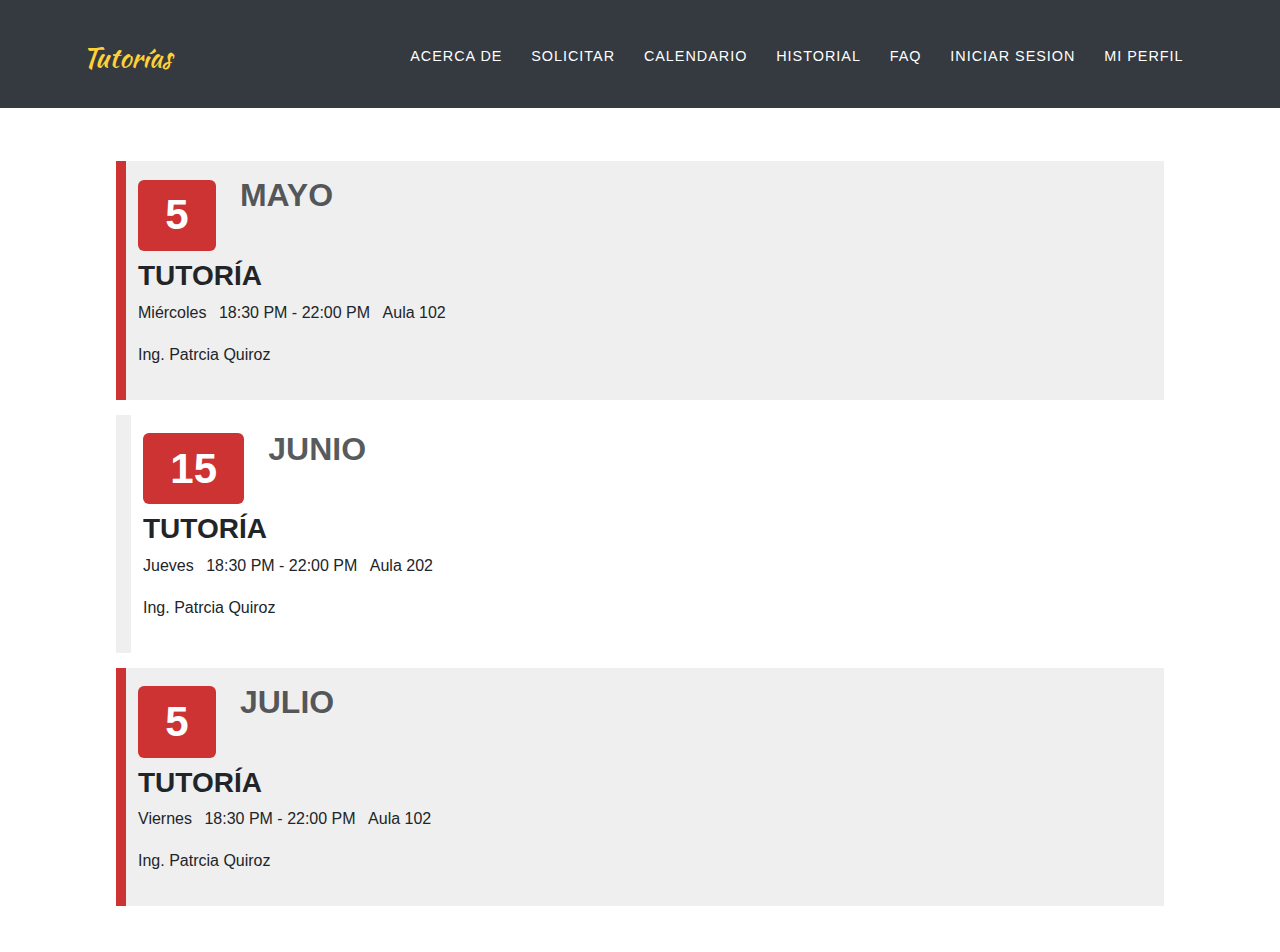
<file: calendar.html>
<!DOCTYPE html>
<html data-bs-theme="light" lang="en">
  <head>
    <meta charset="utf-8" />
    <meta
      name="viewport"
      content="width=device-width, initial-scale=1.0, shrink-to-fit=no"
    />
    <title>jode</title>
    <link rel="stylesheet" href="assets/bootstrap/css/bootstrap.min.css" />
    <link rel="stylesheet" href="assets/css/Kaushan%20Script.css" />
    <link rel="stylesheet" href="assets/css/Calendar-BS4-news.css" />
  </head>

  <body>
    <nav
      class="navbar navbar-expand-lg fixed-top bg-dark navbar-dark"
      id="mainNav"
    >
      <div class="container">
        <a class="navbar-brand" href="index.html">Tutorías</a
        ><button
          data-bs-toggle="collapse"
          data-bs-target="#navbarResponsive"
          class="navbar-toggler navbar-toggler-right"
          type="button"
          aria-controls="navbarResponsive"
          aria-expanded="false"
          aria-label="Toggle navigation"
        >
          <i class="fa fa-bars"></i>
        </button>
        <div class="collapse navbar-collapse" id="navbarResponsive">
          <ul class="navbar-nav ms-auto text-uppercase">
            <li class="nav-item">
              <a class="nav-link" href="info.html">Acerca de</a>
            </li>
            <li class="nav-item">
              <a class="nav-link" href="request.html">Solicitar</a>
            </li>
            <li class="nav-item">
              <a class="nav-link" href="calendar.html">Calendario</a>
            </li>
            <li class="nav-item">
              <a class="nav-link" href="record.html">Historial</a>
            </li>
            <li class="nav-item">
              <a class="nav-link" href="faq.html">faq</a>
            </li>
            <li class="nav-item">
              <a class="nav-link" href="login.html">Iniciar sesion</a>
            </li>
            <li class="nav-item">
              <a class="nav-link" href="profile.html">Mi perfil</a>
            </li>
          </ul>
        </div>
      </div>
    </nav>
    <div class="container mt-5">
      <div class="row">
        <div class="col text-center">
          <h2 class="text-uppercase section-heading pt-3">
            Calendario de tutorías
          </h2>
        </div>
      </div>
      <div class="row">
        <div class="col">
          <div style="margin: 46px">
            <div class="row row-striped">
              <div class="col-auto">
                <h1 class="display-4">
                  <span class="badge date-green">5</span>
                </h1>
              </div>
              <div class="col-8">
                <h2 class="text-muted">MAYO</h2>
              </div>
              <div class="row">
                <h3 class="text-uppercase">
                  <strong>Tutoría</strong>
                </h3>
                <ul class="list-inline">
                  <li class="list-inline-item">
                    <i class="fa fa-calendar-o" aria-hidden="true"></i>
                    Miércoles
                  </li>
                  <li class="list-inline-item">
                    <i class="fa fa-clock-o" aria-hidden="true"></i> 18:30 PM -
                    22:00 PM
                  </li>
                  <li class="list-inline-item">
                    <i class="fa fa-location-arrow" aria-hidden="true"></i> Aula
                    102
                  </li>
                </ul>
                <p>Ing. Patrcia Quiroz</p>
              </div>
            </div>
            <div class="row row-striped">
              <div class="col-auto">
                <h1 class="display-4">
                  <span class="badge date-green">15</span>
                </h1>
              </div>
              <div class="col-8">
                <h2 class="text-muted">JUNIO</h2>
              </div>
              <div class="row">
                <h3 class="text-uppercase">
                  <strong>Tutoría</strong>
                </h3>
                <ul class="list-inline">
                  <li class="list-inline-item">
                    <i class="fa fa-calendar-o" aria-hidden="true"></i> Jueves
                  </li>
                  <li class="list-inline-item">
                    <i class="fa fa-clock-o" aria-hidden="true"></i> 18:30 PM -
                    22:00 PM
                  </li>
                  <li class="list-inline-item">
                    <i class="fa fa-location-arrow" aria-hidden="true"></i> Aula
                    202
                  </li>
                </ul>
                <p>Ing. Patrcia Quiroz</p>
              </div>
            </div>
            <div class="row row-striped">
              <div class="col-auto">
                <h1 class="display-4">
                  <span class="badge date-green">5</span>
                </h1>
              </div>
              <div class="col-8">
                <h2 class="text-muted">JULIO</h2>
              </div>
              <div class="row">
                <h3 class="text-uppercase">
                  <strong>Tutoría</strong>
                </h3>
                <ul class="list-inline">
                  <li class="list-inline-item">
                    <i class="fa fa-calendar-o" aria-hidden="true"></i>
                    Viernes
                  </li>
                  <li class="list-inline-item">
                    <i class="fa fa-clock-o" aria-hidden="true"></i> 18:30 PM -
                    22:00 PM
                  </li>
                  <li class="list-inline-item">
                    <i class="fa fa-location-arrow" aria-hidden="true"></i> Aula
                    102
                  </li>
                </ul>
                <p>Ing. Patrcia Quiroz</p>
              </div>
            </div>
          </div>
        </div>
      </div>
    </div>
    <script src="https://cdn.jsdelivr.net/npm/bootstrap@5.3.2/dist/js/bootstrap.bundle.min.js"></script>
  </body>
</html>
</file>
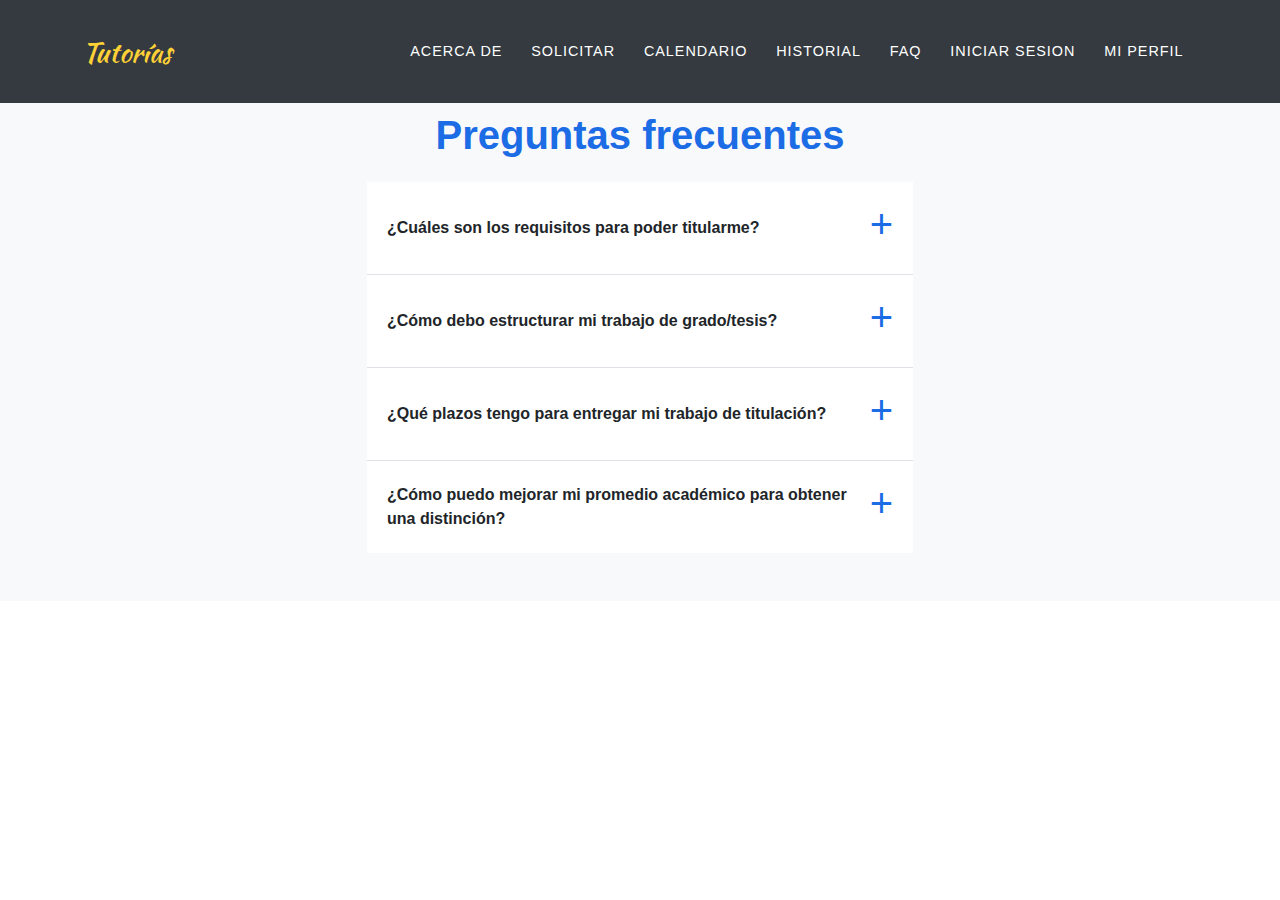
<file: faq.html>
<!DOCTYPE html>
<html data-bs-theme="light" lang="en">
  <head>
    <meta charset="utf-8" />
    <meta
      name="viewport"
      content="width=device-width, initial-scale=1.0, shrink-to-fit=no"
    />
    <title>jode</title>
    <link rel="stylesheet" href="assets/bootstrap/css/bootstrap.min.css" />
    <link rel="stylesheet" href="assets/css/Kaushan%20Script.css" />

    <link rel="stylesheet" href="assets/css/accordion-faq-list.css" />
  </head>

  <body>
    <nav
      class="navbar navbar-expand-lg fixed-top bg-dark navbar-dark"
      id="mainNav"
    >
      <div class="container">
        <a class="navbar-brand" href="index.html">Tutorías</a
        ><button
          data-bs-toggle="collapse"
          data-bs-target="#navbarResponsive"
          class="navbar-toggler navbar-toggler-right"
          type="button"
          aria-controls="navbarResponsive"
          aria-expanded="false"
          aria-label="Toggle navigation"
        >
          <i class="fa fa-bars"></i>
        </button>
        <div class="collapse navbar-collapse" id="navbarResponsive">
          <ul class="navbar-nav ms-auto text-uppercase">
            <li class="nav-item">
                <a class="nav-link" href="info.html">Acerca de</a>
              </li>
              <li class="nav-item">
                <a class="nav-link" href="request.html">Solicitar</a>
              </li>
              <li class="nav-item">
                <a class="nav-link" href="calendar.html">Calendario</a>
              </li>
              <li class="nav-item">
                <a class="nav-link" href="record.html">Historial</a>
              </li>
              <li class="nav-item">
                <a class="nav-link" href="faq.html">faq</a>
              </li>
              <li class="nav-item">
                <a class="nav-link" href="login.html">Iniciar sesion</a>
              </li>
              <li class="nav-item">
                <a class="nav-link" href="profile.html">Mi perfil</a>
              </li>
          </ul>
        </div>
      </div>
    </nav>
    <section class="py-5 bg-light mt-5">
      <h1
        class="text-center text-success"
        style="
          padding-top: 15px;
          padding-bottom: 15px;
          color: #1b6ce5 !important;
        "
      >
        Preguntas frecuentes
      </h1>
      <div class="container">
        <div class="row">
          <div class="col-md-6 offset-md-3">
            <div id="faqlist" class="accordion accordion-flush">
              <div class="accordion-item">
                <h2 class="accordion-header">
                  <button
                    class="btn accordion-button collapsed"
                    type="button"
                    data-bs-toggle="collapse"
                    data-bs-target="#content-accordion-1"
                  >
                    ¿Cuáles son los requisitos para poder titularme?
                  </button>
                </h2>
                <div
                  id="content-accordion-1"
                  class="accordion-collapse collapse"
                  data-bs-parent="#faqlist"
                >
                  <p class="accordion-body">
                    Los requisitos para poder titularte varían según la carrera
                    y la universidad, pero generalmente incluyen haber aprobado
                    todas las asignaturas del plan de estudios, cumplir con las
                    prácticas profesionales, entregar y defender un trabajo de
                    grado (tesis, proyecto, etc.), no tener deudas con la
                    universidad, entre otros. Te recomiendo revisar los
                    reglamentos específicos de tu facultad.
                  </p>
                </div>
              </div>
              <div class="accordion-item">
                <h2 class="accordion-header">
                  <button
                    class="btn accordion-button collapsed"
                    type="button"
                    data-bs-toggle="collapse"
                    data-bs-target="#content-accordion-2"
                  >
                    ¿Cómo debo estructurar mi trabajo de grado/tesis?
                  </button>
                </h2>
                <div
                  id="content-accordion-2"
                  class="accordion-collapse collapse"
                  data-bs-parent="#faqlist"
                >
                  <p class="accordion-body">
                    La estructura típica de un trabajo de grado consta de
                    introducción, marco teórico, metodología, resultados,
                    conclusiones y referencias. Sin embargo, cada facultad tiene
                    sus propias normas de formato y contenido. Lo mejor es
                    consultar las guías de trabajos de grado proporcionadas por
                    tu universidad y solicitar una plantilla o ejemplo a tu
                    tutor.
                  </p>
                </div>
              </div>
              <div class="accordion-item">
                <h2 class="accordion-header">
                  <button
                    class="btn accordion-button collapsed"
                    type="button"
                    data-bs-toggle="collapse"
                    data-bs-target="#content-accordion-3"
                  >
                    ¿Qué plazos tengo para entregar mi trabajo de titulación?
                  </button>
                </h2>
                <div
                  id="content-accordion-3"
                  class="accordion-collapse collapse"
                  data-bs-parent="#faqlist"
                >
                  <p class="accordion-body">
                    Los plazos para la entrega del trabajo de titulación suelen
                    estar definidos en el calendario académico de cada semestre.
                    Por lo general, hay fechas límite para la entrega de
                    borradores, revisiones y versión final. También hay plazos
                    para los trámites de defensa y obtención del título. Te
                    sugiero consultar estas fechas con la oficina de grados de
                    tu facultad.
                  </p>
                </div>
              </div>
              <div class="accordion-item">
                <h2 class="accordion-header">
                  <button
                    class="btn accordion-button collapsed"
                    type="button"
                    data-bs-toggle="collapse"
                    data-bs-target="#content-accordion-4"
                  >
                    ¿Cómo puedo mejorar mi promedio académico para obtener una
                    distinción?
                  </button>
                </h2>
                <div
                  id="content-accordion-4"
                  class="accordion-collapse collapse"
                  data-bs-parent="#faqlist"
                >
                  <p class="accordion-body">
                    Para obtener una distinción académica al graduarte,
                    necesitas mantener un promedio general alto, usualmente por
                    encima de cierto puntaje establecido. Algunas estrategias
                    son esforzarte por obtener las mejores calificaciones
                    posibles, aprovechar las oportunidades de subir notas,
                    revisar los requisitos específicos de tu universidad y
                    consultar con tu tutor sobre cómo alcanzar ese objetivo. the
                    industry's standard dummy text ever since the 1500s.
                  </p>
                </div>
              </div>
            </div>
          </div>
        </div>
      </div>
    </section>

    <script src="https://cdn.jsdelivr.net/npm/bootstrap@5.3.2/dist/js/bootstrap.bundle.min.js"></script>
  </body>
</html>
</file>
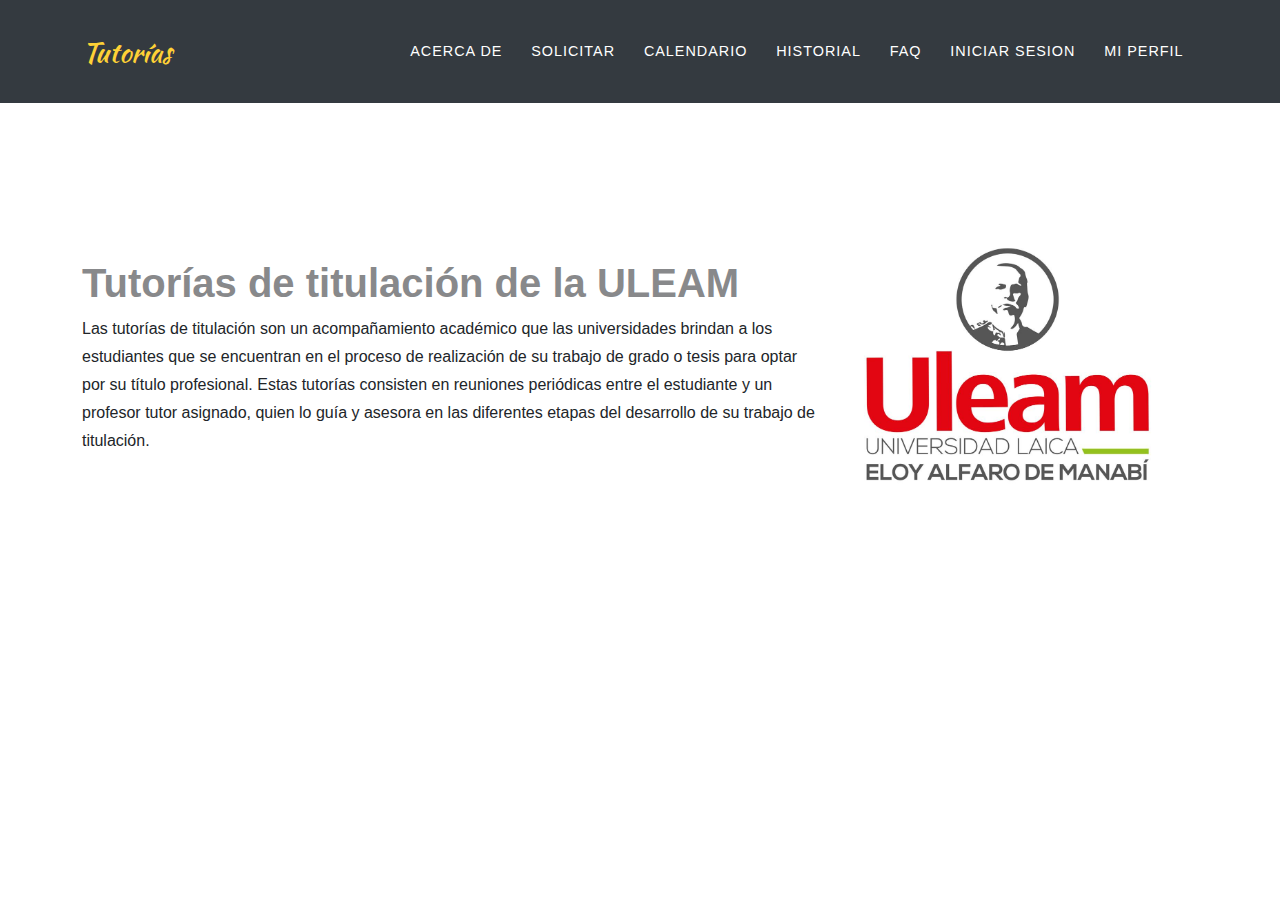
<file: info.html>
<!DOCTYPE html>
<html data-bs-theme="light" lang="en">
  <head>
    <meta charset="utf-8" />
    <meta
      name="viewport"
      content="width=device-width, initial-scale=1.0, shrink-to-fit=no"
    />
    <title>jode</title>
    <link rel="stylesheet" href="assets/bootstrap/css/bootstrap.min.css" />
    <link rel="stylesheet" href="assets/css/Kaushan%20Script.css" />
  </head>

  <body>
    <nav
      class="navbar navbar-expand-lg fixed-top bg-dark navbar-dark"
      id="mainNav"
    >
      <div class="container">
        <a class="navbar-brand" href="index.html">Tutorías</a
        ><button
          data-bs-toggle="collapse"
          data-bs-target="#navbarResponsive"
          class="navbar-toggler navbar-toggler-right"
          type="button"
          aria-controls="navbarResponsive"
          aria-expanded="false"
          aria-label="Toggle navigation"
        >
          <i class="fa fa-bars"></i>
        </button>
        <div class="collapse navbar-collapse" id="navbarResponsive">
          <ul class="navbar-nav ms-auto text-uppercase">
            <li class="nav-item">
              <a class="nav-link" href="info.html">Acerca de</a>
            </li>
            <li class="nav-item">
              <a class="nav-link" href="request.html">Solicitar</a>
            </li>
            <li class="nav-item">
              <a class="nav-link" href="calendar.html">Calendario</a>
            </li>
            <li class="nav-item">
              <a class="nav-link" href="record.html">Historial</a>
            </li>
            <li class="nav-item">
              <a class="nav-link" href="faq.html">faq</a>
            </li>
            <li class="nav-item">
              <a class="nav-link" href="login.html">Iniciar sesion</a>
            </li>
            <li class="nav-item">
              <a class="nav-link" href="profile.html">Mi perfil</a>
            </li>
          </ul>
        </div>
      </div>
    </nav>
    <section class="clean-block clean-info" style="background: #ffffff">
      <div class="container">
        <div class="row align-items-center">
          <div class="col-md-8" style="margin-top: 73px">
            <h1
              style="
                font-weight: 600;
                color: rgb(136, 137, 139);
                font-family: Poppins, sans-serif;
              "
            >
              Tutorías de titulación de la ULEAM
            </h1>
            <div class="getting-started-info">
              <p style="font-family: Poppins, sans-serif">
                Las tutorías de titulación son un acompañamiento académico que
                las universidades brindan a los estudiantes que se encuentran en
                el proceso de realización de su trabajo de grado o tesis para
                optar por su título profesional. Estas tutorías consisten en
                reuniones periódicas entre el estudiante y un profesor tutor
                asignado, quien lo guía y asesora en las diferentes etapas del
                desarrollo de su trabajo de titulación. <br />
              </p>
            </div>
          </div>
          <div class="col-md-4" style="margin-top: 73px; padding-right: 0px">
            <img src="assets/img/logo.png" style="width: 90%" />
          </div>
        </div>
      </div>
    </section>
    <script src="https://cdn.jsdelivr.net/npm/bootstrap@5.3.2/dist/js/bootstrap.bundle.min.js"></script>
  </body>
</html>
</file>
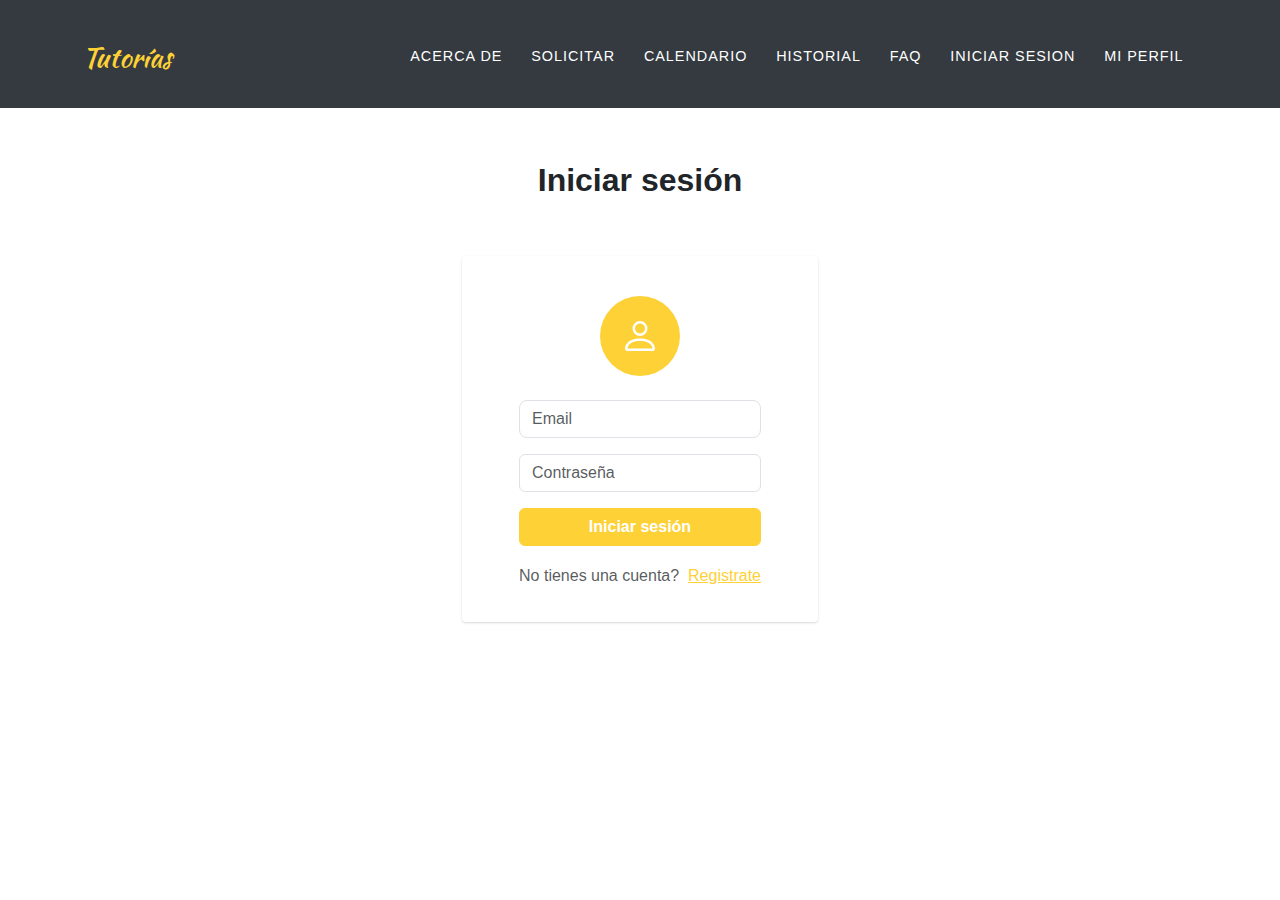
<file: login.html>
<!DOCTYPE html>
<html data-bs-theme="light" lang="en">
  <head>
    <meta charset="utf-8" />
    <meta
      name="viewport"
      content="width=device-width, initial-scale=1.0, shrink-to-fit=no"
    />
    <title>jode</title>
    <link rel="stylesheet" href="assets/bootstrap/css/bootstrap.min.css" />
    <link rel="stylesheet" href="assets/css/Kaushan%20Script.css" />
    <link rel="stylesheet" href="assets/css/Montserrat.css" />
    <link
      rel="stylesheet"
      href="https://cdnjs.cloudflare.com/ajax/libs/font-awesome/4.7.0/css/font-awesome.min.css"
    />
    <link rel="stylesheet" href="assets/css/accordion-faq-list.css" />
    <link rel="stylesheet" href="assets/css/Calendar-BS4-news.css" />
    <link rel="stylesheet" href="assets/css/Calendar-BS4.css" />
    <link rel="stylesheet" href="assets/css/Contact-Form-by-Moorcam.css" />
    <link rel="stylesheet" href="assets/css/File-Images-Component.css" />
    <link
      rel="stylesheet"
      href="assets/css/Form-Select---Full-Date---Month-Day-Year.css"
    />
    <link rel="stylesheet" href="assets/css/Login-Form-Basic-icons.css" />
    <link rel="stylesheet" href="assets/css/Ludens-Users---2-Register.css" />
    <link rel="stylesheet" href="assets/css/Profile-with-data-and-skills.css" />
  </head>

  <body>
    <nav class="navbar navbar-expand-lg bg-dark navbar-dark" id="mainNav">
      <div class="container">
        <a class="navbar-brand" href="index.html">Tutorías</a
        ><button
          data-bs-toggle="collapse"
          data-bs-target="#navbarResponsive"
          class="navbar-toggler navbar-toggler-right"
          type="button"
          aria-controls="navbarResponsive"
          aria-expanded="false"
          aria-label="Toggle navigation"
        >
          <i class="fa fa-bars"></i>
        </button>
        <div class="collapse navbar-collapse" id="navbarResponsive">
          <ul class="navbar-nav ms-auto text-uppercase">
            <li class="nav-item">
              <a class="nav-link" href="info.html">Acerca de</a>
            </li>
            <li class="nav-item">
              <a class="nav-link" href="request.html">Solicitar</a>
            </li>
            <li class="nav-item">
              <a class="nav-link" href="calendar.html">Calendario</a>
            </li>
            <li class="nav-item">
              <a class="nav-link" href="record.html">Historial</a>
            </li>
            <li class="nav-item">
              <a class="nav-link" href="faq.html">faq</a>
            </li>
            <li class="nav-item">
              <a class="nav-link" href="login.html">Iniciar sesion</a>
            </li>
            <li class="nav-item">
              <a class="nav-link" href="profile.html">Mi perfil</a>
            </li>
          </ul>
        </div>
      </div>
    </nav>
    <section class="position-relative py-4 py-xl-5">
      <div class="container">
        <div class="row mb-5">
          <div class="col-md-8 col-xl-6 text-center mx-auto">
            <h2>Iniciar sesión</h2>
          </div>
        </div>
        <div class="row d-flex justify-content-center">
          <div class="col-md-6 col-xl-4">
            <div class="card mb-5">
              <div class="card-body d-flex flex-column align-items-center">
                <div
                  class="bs-icon-xl bs-icon-circle bs-icon-primary bs-icon my-4"
                >
                  <svg
                    xmlns="http://www.w3.org/2000/svg"
                    width="1em"
                    height="1em"
                    fill="currentColor"
                    viewBox="0 0 16 16"
                    class="bi bi-person"
                  >
                    <path
                      d="M8 8a3 3 0 1 0 0-6 3 3 0 0 0 0 6m2-3a2 2 0 1 1-4 0 2 2 0 0 1 4 0m4 8c0 1-1 1-1 1H3s-1 0-1-1 1-4 6-4 6 3 6 4m-1-.004c-.001-.246-.154-.986-.832-1.664C11.516 10.68 10.289 10 8 10c-2.29 0-3.516.68-4.168 1.332-.678.678-.83 1.418-.832 1.664z"
                    ></path>
                  </svg>
                </div>
                <form class="text-center" action="profile.html">
                  <div class="mb-3">
                    <input
                      class="form-control"
                      type="email"
                      name="email"
                      placeholder="Email"
                    />
                  </div>
                  <div class="mb-3">
                    <input
                      class="form-control"
                      type="password"
                      name="password"
                      placeholder="Contraseña"
                    />
                  </div>
                  <div class="mb-3">
                    <button class="btn btn-primary d-block w-100" type="submit">
                      Iniciar sesión
                    </button>
                  </div>
                  <p class="text-muted">
                    No tienes una cuenta? &nbsp;<a href="register.html"
                      >Registrate</a
                    >
                  </p>
                </form>
              </div>
            </div>
          </div>
        </div>
      </div>
    </section>
    <script src="https://cdn.jsdelivr.net/npm/bootstrap@5.3.2/dist/js/bootstrap.bundle.min.js"></script>
    <script src="assets/js/login.js"></script>
  </body>
</html>
</file>
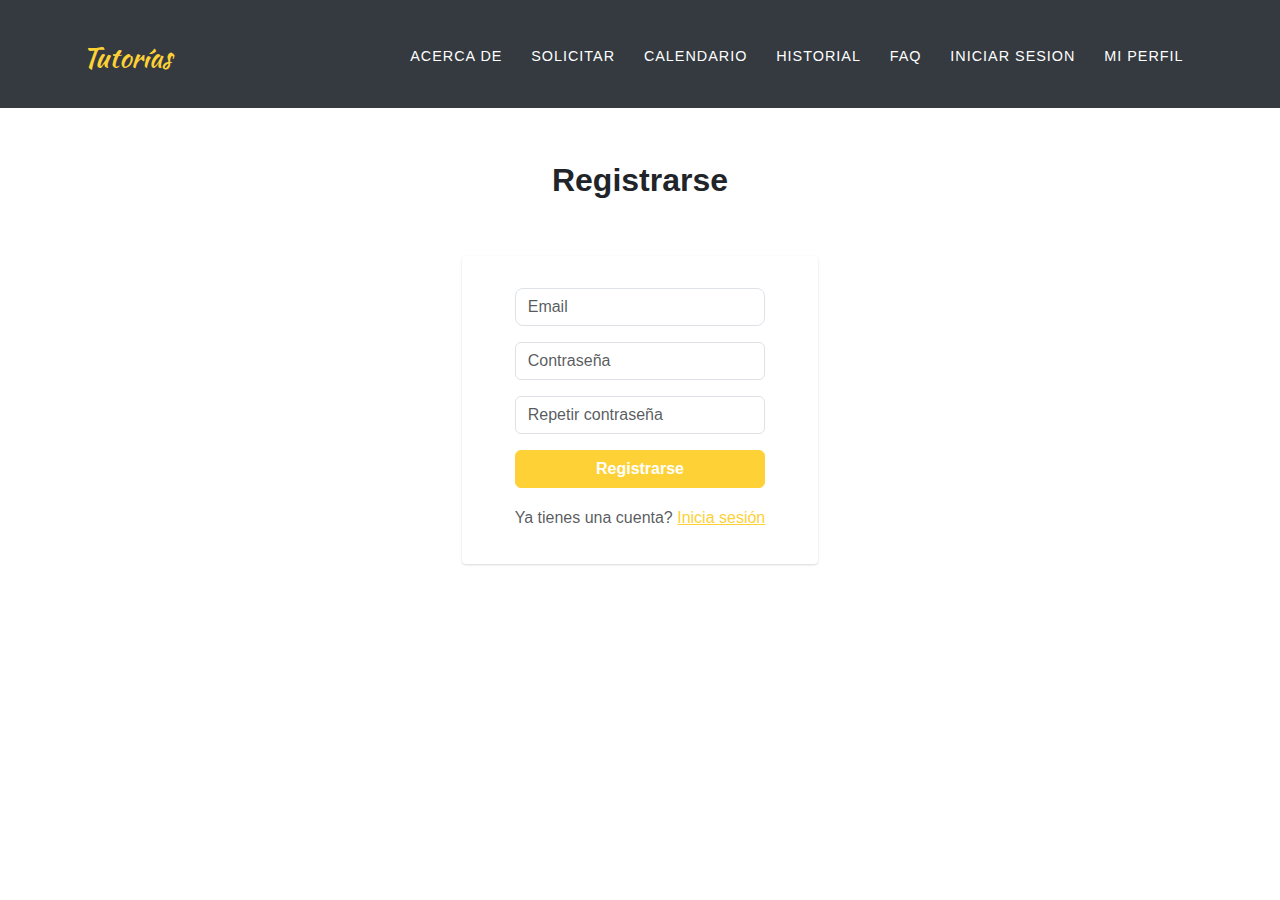
<file: register.html>
<!DOCTYPE html>
<html data-bs-theme="light" lang="en">
  <head>
    <meta charset="utf-8" />
    <meta
      name="viewport"
      content="width=device-width, initial-scale=1.0, shrink-to-fit=no"
    />
    <title>jode</title>
    <link rel="stylesheet" href="assets/bootstrap/css/bootstrap.min.css" />
    <link rel="stylesheet" href="assets/css/Kaushan%20Script.css" />
    <link rel="stylesheet" href="assets/css/Montserrat.css" />
    <link
      rel="stylesheet"
      href="https://cdnjs.cloudflare.com/ajax/libs/font-awesome/4.7.0/css/font-awesome.min.css"
    />
    <link rel="stylesheet" href="assets/css/accordion-faq-list.css" />
    <link rel="stylesheet" href="assets/css/Calendar-BS4-news.css" />
    <link rel="stylesheet" href="assets/css/Calendar-BS4.css" />
    <link rel="stylesheet" href="assets/css/Contact-Form-by-Moorcam.css" />
    <link rel="stylesheet" href="assets/css/File-Images-Component.css" />
    <link
      rel="stylesheet"
      href="assets/css/Form-Select---Full-Date---Month-Day-Year.css"
    />
    <link rel="stylesheet" href="assets/css/Login-Form-Basic-icons.css" />
    <link rel="stylesheet" href="assets/css/Ludens-Users---2-Register.css" />
    <link rel="stylesheet" href="assets/css/Profile-with-data-and-skills.css" />
  </head>

  <body>
    <nav class="navbar navbar-expand-lg bg-dark navbar-dark" id="mainNav">
      <div class="container">
        <a class="navbar-brand" href="index.html">Tutorías</a
        ><button
          data-bs-toggle="collapse"
          data-bs-target="#navbarResponsive"
          class="navbar-toggler navbar-toggler-right"
          type="button"
          aria-controls="navbarResponsive"
          aria-expanded="false"
          aria-label="Toggle navigation"
        >
          <i class="fa fa-bars"></i>
        </button>
        <div class="collapse navbar-collapse" id="navbarResponsive">
          <ul class="navbar-nav ms-auto text-uppercase">
            <li class="nav-item">
              <a class="nav-link" href="info.html">Acerca de</a>
            </li>
            <li class="nav-item">
              <a class="nav-link" href="request.html">Solicitar</a>
            </li>
            <li class="nav-item">
              <a class="nav-link" href="calendar.html">Calendario</a>
            </li>
            <li class="nav-item">
              <a class="nav-link" href="record.html">Historial</a>
            </li>
            <li class="nav-item">
              <a class="nav-link" href="faq.html">faq</a>
            </li>
            <li class="nav-item">
              <a class="nav-link" href="login.html">Iniciar sesion</a>
            </li>
            <li class="nav-item">
              <a class="nav-link" href="profile.html">Mi perfil</a>
            </li>
          </ul>
        </div>
      </div>
    </nav>
    <section class="position-relative py-4 py-xl-5">
      <div class="container">
        <div class="row mb-5">
          <div class="col-md-8 col-xl-6 text-center mx-auto">
            <h2>Registrarse</h2>
          </div>
        </div>
        <div class="row d-flex justify-content-center">
          <div class="col-md-6 col-xl-4">
            <div class="card mb-5">
              <div class="card-body d-flex flex-column align-items-center">
                <form class="text-center" action=" profile.html">
                  <div class="my-3">
                    <input
                      class="form-control"
                      type="email"
                      name="email"
                      placeholder="Email"
                    />
                  </div>
                  <div class="mb-3">
                    <input
                      class="form-control"
                      type="password"
                      name="password"
                      placeholder="Contraseña"
                    />
                  </div>
                  <div class="mb-3">
                    <input
                      class="form-control"
                      type="password"
                      name="password"
                      placeholder="Repetir contraseña"
                    />
                  </div>
                  <div class="mb-3">
                    <button class="btn btn-primary d-block w-100" type="submit">
                      Registrarse
                    </button>
                  </div>
                  <p class="text-muted">
                    Ya tienes una cuenta?&nbsp;<a href="login.html"
                      >Inicia sesión</a
                    >
                  </p>
                </form>
              </div>
            </div>
          </div>
        </div>
      </div>
    </section>
    <script src="https://cdn.jsdelivr.net/npm/bootstrap@5.3.2/dist/js/bootstrap.bundle.min.js"></script>
    <script src="assets/js/registro.js"></script>
  </body>
</html>
</file>
<file: assets/css/Calendar-BS4-news.css>
/* Estilos para las filas impares y pares de la tabla */
.row-striped:nth-of-type(odd) {
  background-color: #efefef; /* Fondo gris claro para las filas impares */
  border-left: 10px #cd3333 solid; /* Borde izquierdo rojo */
}

.row-striped:nth-of-type(even) {
  background-color: #ffffff; /* Fondo blanco para las filas pares */
  border-left: 15px #efefef solid; /* Borde izquierdo gris claro */
}

.row-striped {
  padding: 15px 0; /* Espaciado interno vertical de 15px */
  margin-top: 15px; /* Margen superior de 15px */
}

.container {
  padding-top: 5px; /* Espaciado interno superior de 5px para los contenedores */
}

/* Estilos para los indicadores de fecha */
.date-green {
  background-color: #cd3333; /* Fondo rojo para las fechas */
}

.badge-grey {
  background-color: #efefef; /* Fondo gris claro para las etiquetas */
}
</file>
<file: assets/css/accordion-faq-list.css>
.accordion collapse {
  border: 0;
}

.accordion-button:focus {
  box-shadow: none;
  border: none;
}

.accordion-button:not(.collapsed) {
  background: none;
  color: #ff9800;
  box-shadow: none;
  border-bottom: none;
}

.accordion-button::after {
  width: auto;
  height: auto;
  content: "+";
  font-size: 40px;
  background-image: none;
  font-weight: 100;
  color: #1b6ce5;
  transform: translateY(-4px);
}

.accordion-button:not(.collapsed)::after {
  width: auto;
  height: auto;
  background-image: none;
  content: "-";
  font-size: 48px;
  transform: translate(-5px, -4px);
  transform: rotate(0deg);
}
</file>
<file: assets/css/Montserrat.css>
@font-face {
  /* Nombre de la familia de fuentes */
  font-family: "Montserrat";
  /* Ruta del archivo de fuente WOFF2 */
  src: url(../../assets/fonts/Montserrat-99764e33f03a95926b938c6f56e08a4f.woff2)
    format("woff2");
  /* Peso de la fuente */
  font-weight: 400;
  /* Estilo de la fuente */
  font-style: normal;
  /* Modo de renderizado de la fuente */
  font-display: swap;
  /* Rango de caracteres Unicode soportados */
  unicode-range: U+0460-052F, U+1C80-1C88, U+20B4, U+2DE0-2DFF, U+A640-A69F,
    U+FE2E-FE2F;
}
</file>
<file: assets/css/Calendar-BS4.css>
/* Estilos para las filas impares y pares de la tabla */
.row-striped:nth-of-type(odd) {
  background-color: #efefef; /* Fondo gris claro para las filas impares */
  border-left: 10px #cd3333 solid; /* Borde izquierdo rojo */
}

.row-striped:nth-of-type(even) {
  background-color: #ffffff; /* Fondo blanco para las filas pares */
  border-left: 15px #efefef solid; /* Borde izquierdo gris claro */
}

.row-striped {
  padding: 15px 0; /* Espaciado interno vertical de 15px */
  margin-top: 15px; /* Margen superior de 15px */
}

/* Estilos para los indicadores de fecha */
.date-green {
  background-color: #cd3333; /* Fondo rojo para las fechas */
}

.badge-grey {
  background-color: #efefef; /* Fondo gris claro para las etiquetas */
}
</file>
<file: assets/css/Contact-Form-by-Moorcam.css>
.contact-clean {
  background: #f1f7fc; /* Fondo azul claro */
  padding: 80px 0; /* Espaciado interno vertical de 80px */
}

/* Estilos para dispositivos móviles */
@media (max-width:767px) {
  .contact-clean {
    padding: 20px 0; /* Espaciado interno vertical de 20px en dispositivos móviles */
  }
}

.contact-clean form {
  max-width: 480px;
  width: 90%;
  margin: 0 auto;
  background-color: #ffffff; /* Fondo blanco para el formulario */
  padding: 40px; /* Espaciado interno de 40px */
  border-radius: 4px; /* Bordes redondeados */
  color: #505e6c; /* Color de texto gris oscuro */
  box-shadow: 1px 1px 5px rgba(0,0,0,0.1); /* Sombra suave */
}

/* Estilos para dispositivos móviles */
@media (max-width:767px) {
  .contact-clean form {
    padding: 30px; /* Espaciado interno de 30px en dispositivos móviles */
  }
}

.contact-clean h2 {
  margin-top: 5px;
  font-weight: bold;
  font-size: 28px;
  margin-bottom: 36px;
  color: inherit; /* Heredar el color del elemento padre */
}

.contact-clean .form-group:last-child {
  margin-bottom: 5px; /* Margen inferior de 5px para el último grupo de campos */
}

.contact-clean form .form-control {
  background: #fff; /* Fondo blanco para los campos de formulario */
  border-radius: 2px; /* Bordes redondeados */
  box-shadow: 1px 1px 1px rgba(0,0,0,0.05); /* Sombra suave */
  outline: none; /* Eliminar el contorno al enfocar */
  color: inherit; /* Heredar el color del elemento padre */
  padding-left: 12px; /* Espaciado interno izquierdo de 12px */
  height: 42px; /* Altura de 42px */
}

.contact-clean form .form-control:focus {
  border: 1px solid #b2b2b2; /* Borde gris claro cuando se enfoca */
}

.contact-clean form textarea.form-control {
  min-height: 100px; /* Altura mínima de 100px para áreas de texto */
  max-height: 260px; /* Altura máxima de 260px para áreas de texto */
  padding-top: 10px; /* Espaciado interno superior de 10px */
  resize: vertical; /* Permitir el redimensionamiento vertical */
}

.contact-clean form .btn {
  padding: 16px 32px; /* Espaciado interno de 16px horizontal y 32px vertical */
  border: none; /* Sin bordes */
  background: none; /* Sin fondo */
  box-shadow: none; /* Sin sombras */
  text-shadow: none; /* Sin sombras de texto */
  opacity: 0.9; /* Opacidad de 0.9 */
  text-transform: uppercase; /* Texto en mayúsculas */
  font-weight: bold; /* Texto en negrita */
  font-size: 13px; /* Tamaño de fuente de 13px */
  letter-spacing: 0.4px; /* Espaciado entre caracteres de 0.4px */
  line-height: 1; /* Altura de línea de 1 */
  outline: none !important; /* Eliminar el contorno al enfocar */
}

.contact-clean form .btn:hover {
  opacity: 1; /* Opacidad de 1 al pasar el cursor encima */
}

.contact-clean form .btn:active {
  transform: translateY(1px); /* Desplazar el botón 1px hacia abajo cuando se presiona */
}

.contact-clean form .btn-primary {
  background-color: #055ada !important; /* Fondo azul para el botón primario */
  margin-top: 15px; /* Margen superior de 15px */
  color: #fff; /* Texto blanco */
}
</file>
<file: assets/css/File-Images-Component.css>
.file_manager .file .image, .file_manager .file .icon {
  max-height: 180px; /* Altura máxima de 180px para imágenes e iconos */
  overflow: hidden; /* Ocultar desbordamiento de contenido */
  background-size: cover; /* Ajustar el tamaño de fondo para cubrir el área */
  background-position: top; /* Posicionar el fondo en la parte superior */
}

.file_manager .file .hover {
  position: absolute; /* Posición absoluta para el elemento de hover */
  right: 10px; /* Posicionado a 10px desde la derecha */
  top: 10px; /* Posicionado a 10px desde arriba */
  display: none; /* Oculto inicialmente */
  transition: all 0.2s ease-in-out; /* Transición suave al mostrar/ocultar */
}

.file_manager .file a:hover .hover {
  transition: all 0.2s ease-in-out; /* Transición suave al hacer hover */
}

.file_manager .file .file-name {
  padding: 10px; /* Espaciado interno de 10px */
  border-top: 1px solid #f7f7f7; /* Borde superior gris claro */
}

.file_manager .file .file-name small .date {
  float: right; /* Alinear la fecha a la derecha */
}

.card {
  background: #fff; /* Fondo blanco */
  transition: .5s; /* Transición de 0.5 segundos */
  border: 0; /* Sin bordes */
  margin-bottom: 30px; /* Margen inferior de 30px */
  border-radius: .55rem; /* Bordes redondeados */
  position: relative; /* Posición relativa */
  width: 100%; /* Ancho completo */
  box-shadow: 0 1px 2px 0 rgb(0 0 0 / 10%); /* Sombra suave */
}

a:hover {
  text-decoration: none; /* Eliminar la subrayado en enlaces al hacer hover */
}

.card {
  position: relative;
  display: flex;
  flex-direction: column;
  min-width: 0;
  word-wrap: break-word;
  background-color: #fff;
  background-clip: border-box;
  border: 0px solid rgba(0, 0, 0, 0);
  border-radius: .25rem;
  margin-bottom: 1.5rem;
  box-shadow: 0 2px 6px 0 rgb(218 218 253 / 65%), 0 2px 6px 0 rgb(206 206 238 / 54%);
}

.card {
  box-shadow: 0 1px 3px 0 rgba(0,0,0,.1), 0 1px 2px 0 rgba(0,0,0,.06);
}

.card {
  position: relative;
  display: flex;
  flex-direction: column;
  min-width: 0;
  word-wrap: break-word;
  background-color: #fff;
  background-clip: border-box;
  border: 0 solid rgba(0,0,0,.125);
  border-radius: .25rem;
}
</file>
<file: assets/css/Form-Select---Full-Date---Month-Day-Year.css>
.display-inline-block {
  display: inline-block !important; /* Mostrar elementos como bloques en línea */
  width: auto; /* Ancho automático para ajustarse al contenido */
}
</file>
<file: assets/css/Login-Form-Basic-icons.css>
/* Estilos base para los íconos */
.bs-icon {
  --bs-icon-size: .75rem; /* Tamaño base del icono */
  display: flex;
  flex-shrink: 0;
  justify-content: center;
  align-items: center;
  font-size: var(--bs-icon-size); /* Tamaño de fuente del icono */
  width: calc(var(--bs-icon-size) * 2); /* Ancho del icono */
  height: calc(var(--bs-icon-size) * 2); /* Alto del icono */
  color: var(--bs-primary); /* Color del icono */
}

/* Estilos para diferentes tamaños de íconos */
.bs-icon-xs {
  --bs-icon-size: 1rem;
  width: calc(var(--bs-icon-size) * 1.5);
  height: calc(var(--bs-icon-size) * 1.5);
}

.bs-icon-sm {
  --bs-icon-size: 1rem;
}

.bs-icon-md {
  --bs-icon-size: 1.5rem;
}

.bs-icon-lg {
  --bs-icon-size: 2rem;
}

.bs-icon-xl {
  --bs-icon-size: 2.5rem;
}

/* Estilos para diferentes colores de íconos */
.bs-icon.bs-icon-primary {
  color: var(--bs-white);
  background: var(--bs-primary);
}

.bs-icon.bs-icon-primary-light {
  color: var(--bs-primary);
  background: rgba(var(--bs-primary-rgb), .2);
}

.bs-icon.bs-icon-semi-white {
  color: var(--bs-primary);
  background: rgba(255, 255, 255, .5);
}

/* Estilos para formas de íconos */
.bs-icon.bs-icon-rounded {
  border-radius: .5rem;
}

.bs-icon.bs-icon-circle {
  border-radius: 50%;
}
</file>
<file: assets/css/Ludens-Users---2-Register.css>
/* Estilos para campos de entrada de texto, correo electrónico, teléfono y área de texto */
input[type="text"],
input[type="email"],
input[type="tel"],
textarea {
  border-radius: 0 !important; /* Elimina el radio de borde */
}

input[type="text"],
input[type="email"],
input[type="tel"],
textarea {
  border-radius: 8px !important; /* Establece un radio de borde de 8px */
}

/* Estilos para el botón principal al hacer hover */
.btn-primary:hover {
  color: #fff;
  background-color: #4daade;
  border-color: #4daade;
  box-shadow: 0px 10px 15px rgba(157, 157, 157, 0.4); /* Agrega una sombra */
}

/* Estilos para el botón principal cuando está activo */
.btn-primary:not(:disabled):not(.disabled).active,
.btn-primary:not(:disabled):not(.disabled):active,
.show > .btn-primary.dropdown-toggle {
  color: #fff;
  background-color: #4daade;
  border-color: #4daade;
}

/* Estilos para el contenedor del formulario de registro */
.register-photo {
  background: #f1f7fc;
  padding: 80px 0;
}

.register-photo .image-holder {
  display: table-cell;
  width: auto;
  background: url(meeting.jpg); /* Ruta de la imagen de fondo */
  background-size: cover;
}

.register-photo .form-container {
  display: table;
  max-width: 900px;
  width: 90%;
  margin: 0 auto;
  box-shadow: 1px 1px 5px rgba(0, 0, 0, 0.1); /* Sombra del contenedor */
}

/* Estilos para el formulario dentro del contenedor */
.register-photo form {
  display: table-cell;
  width: 400px;
  background-color: #ffffff;
  padding: 40px 60px;
  color: #505e6c;
}

/* Ajuste de estilos para pantallas más pequeñas */
@media (max-width: 991px) {
  .register-photo form {
    padding: 40px;
  }
}

.register-photo form h2 {
  font-size: 24px;
  line-height: 1.5;
  margin-bottom: 30px;
}

.register-photo form .form-control {
  background: #f7f9fc;
  border: none;
  border-bottom: 1px solid #dfe7f1;
  border-radius: 0;
  box-shadow: none;
  outline: none;
  color: inherit;
  text-indent: 6px;
  height: 40px;
}

.register-photo form .form-check {
  font-size: 13px;
  line-height: 20px;
}

.register-photo form .btn-primary {
  background: #f4476b;
  border: none;
  border-radius: 4px;
  padding: 11px;
  box-shadow: none;
  margin-top: 35px;
  text-shadow: none;
  outline: none !important;
}

.register-photo form .btn-primary:hover,
.register-photo form .btn-primary:active {
  background: #eb3b60;
}

.register-photo form .btn-primary:active {
  transform: translateY(1px); /* Desplaza el botón hacia abajo al hacer clic */
}

.register-photo form .already {
  display: block;
  text-align: center;
  font-size: 12px;
  color: #6f7a85;
  opacity: 0.9;
  text-decoration: none;
}
</file>
<file: assets/css/Profile-with-data-and-skills.css>
.card {
  background: #fff; /* Color de fondo de la tarjeta */
  transition: 0.5s; /* Transición suave al cambiar estilos */
  border: 0; /* Sin borde */
  margin-bottom: 30px; /* Margen inferior */
  border-radius: 0.55rem; /* Radio de borde */
  position: relative; /* Posicionamiento relativo */
  width: 100%; /* Ancho completo */
  box-shadow: 0 1px 2px 0 rgb(0 0 0 / 10%); /* Sombra */
}

.bg-primary {
  background-color: #008cff !important; /* Color de fondo primario */
}

.card {
  position: relative;
  display: flex; /* Disposición flex */
  flex-direction: column; /* Dirección de columna */
  min-width: 0; /* Ancho mínimo */
  word-wrap: break-word; /* Wrap de texto */
  background-color: #fff; /* Color de fondo */
  background-clip: border-box; /* Recorte de fondo */
  border: 0px solid rgba(0, 0, 0, 0); /* Sin borde */
  border-radius: 0.25rem; /* Radio de borde */
  margin-bottom: 1.5rem; /* Margen inferior */
  box-shadow: 0 2px 6px 0 rgb(218 218 253 / 65%),
    0 2px 6px 0 rgb(206 206 238 / 54%); /* Sombra */
}

.main-body {
  padding: 15px; /* Relleno interno */
}

.card {
  box-shadow: 0 1px 3px 0 rgba(0, 0, 0, 0.1), 0 1px 2px 0 rgba(0, 0, 0, 0.06); /* Sombra */
}

.card {
  position: relative;
  display: flex;
  flex-direction: column;
  min-width: 0;
  word-wrap: break-word;
  background-color: #fff;
  background-clip: border-box;
  border: 0 solid rgba(0, 0, 0, 0.125); /* Sin borde */
  border-radius: 0.25rem;
}

.card-body {
  flex: 1 1 auto; /* Factor de crecimiento y encogimiento */
  min-height: 1px; /* Altura mínima */
  padding: 1rem; /* Relleno interno */
}

.gutters-sm {
  margin-right: -8px; /* Margen derecho negativo */
  margin-left: -8px; /* Margen izquierdo negativo */
}

.gutters-sm > .col,
.gutters-sm > [class*="col-"] {
  padding-right: 8px; /* Relleno derecho */
  padding-left: 8px; /* Relleno izquierdo */
}

.mb-3,
.my-3 {
  margin-bottom: 1rem !important; /* Margen inferior */
}

.h-100 {
  height: 100% !important; /* Altura completa */
}
</file>
